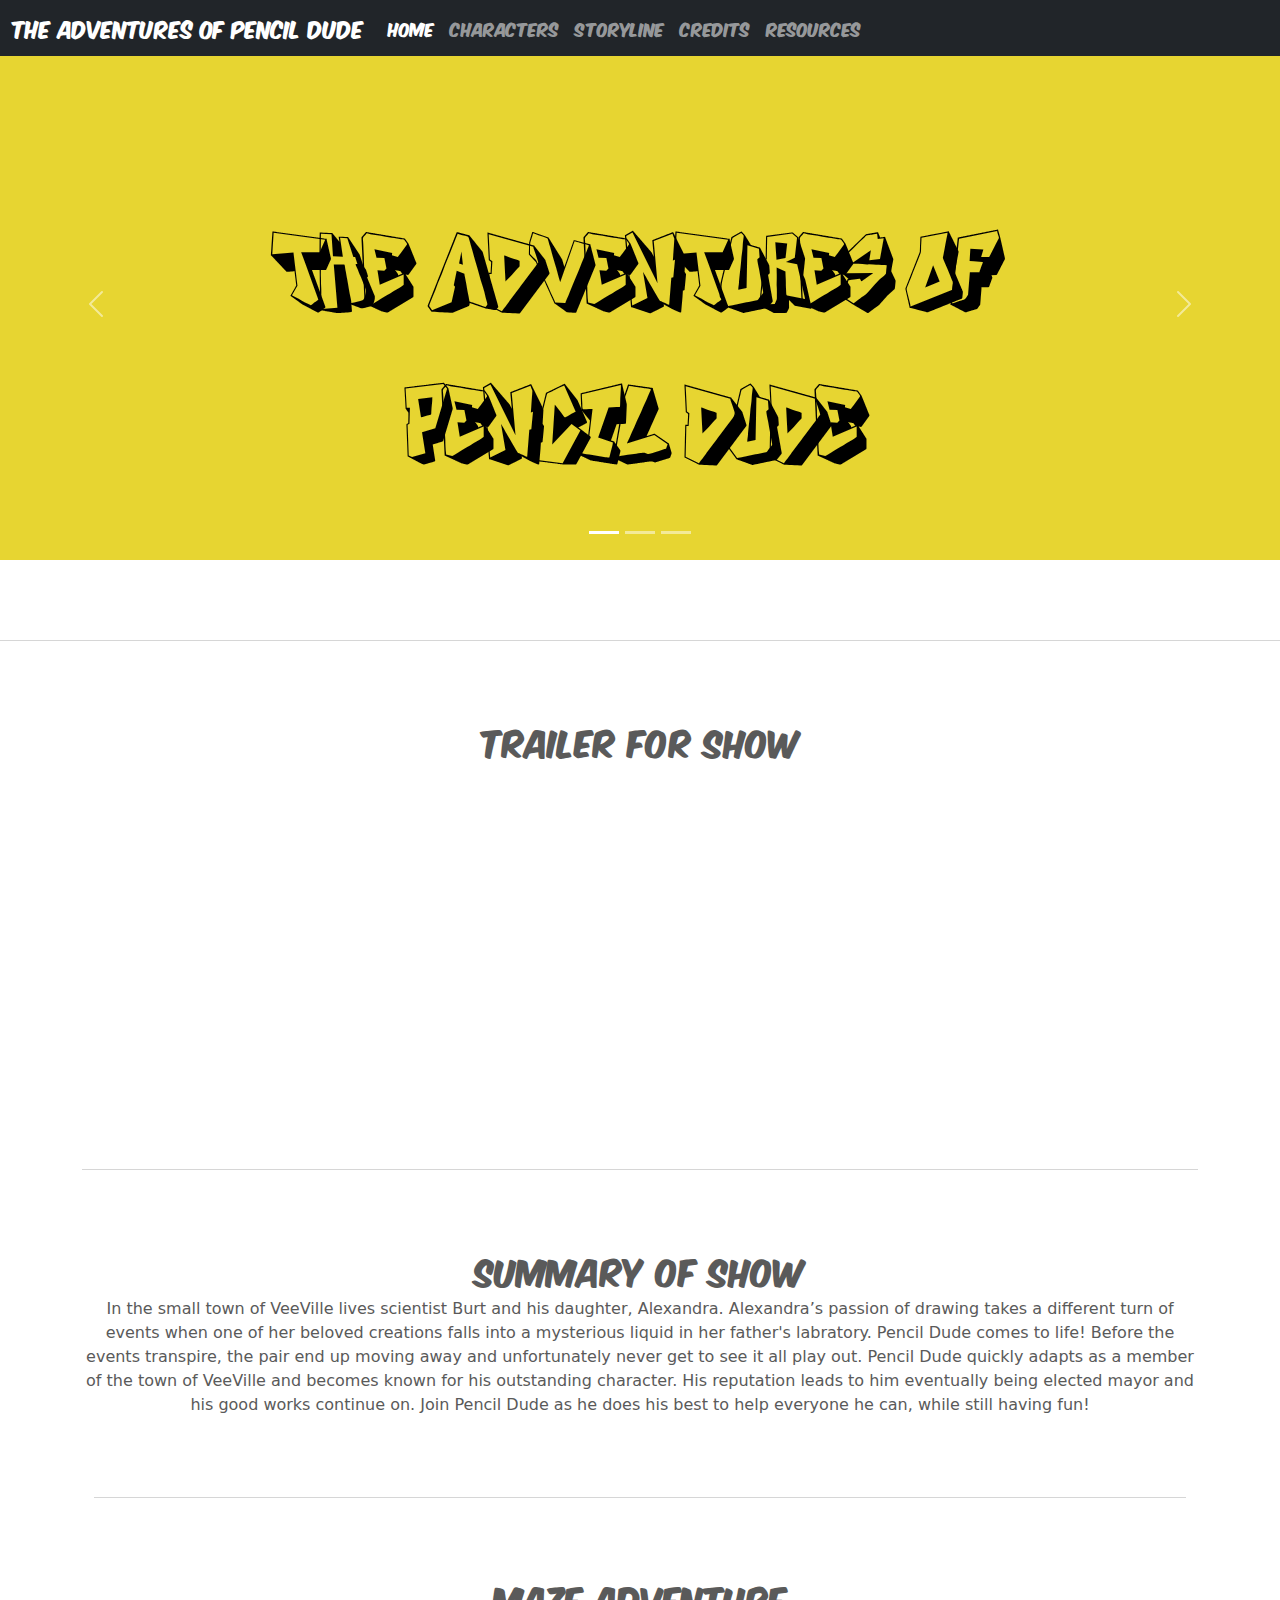
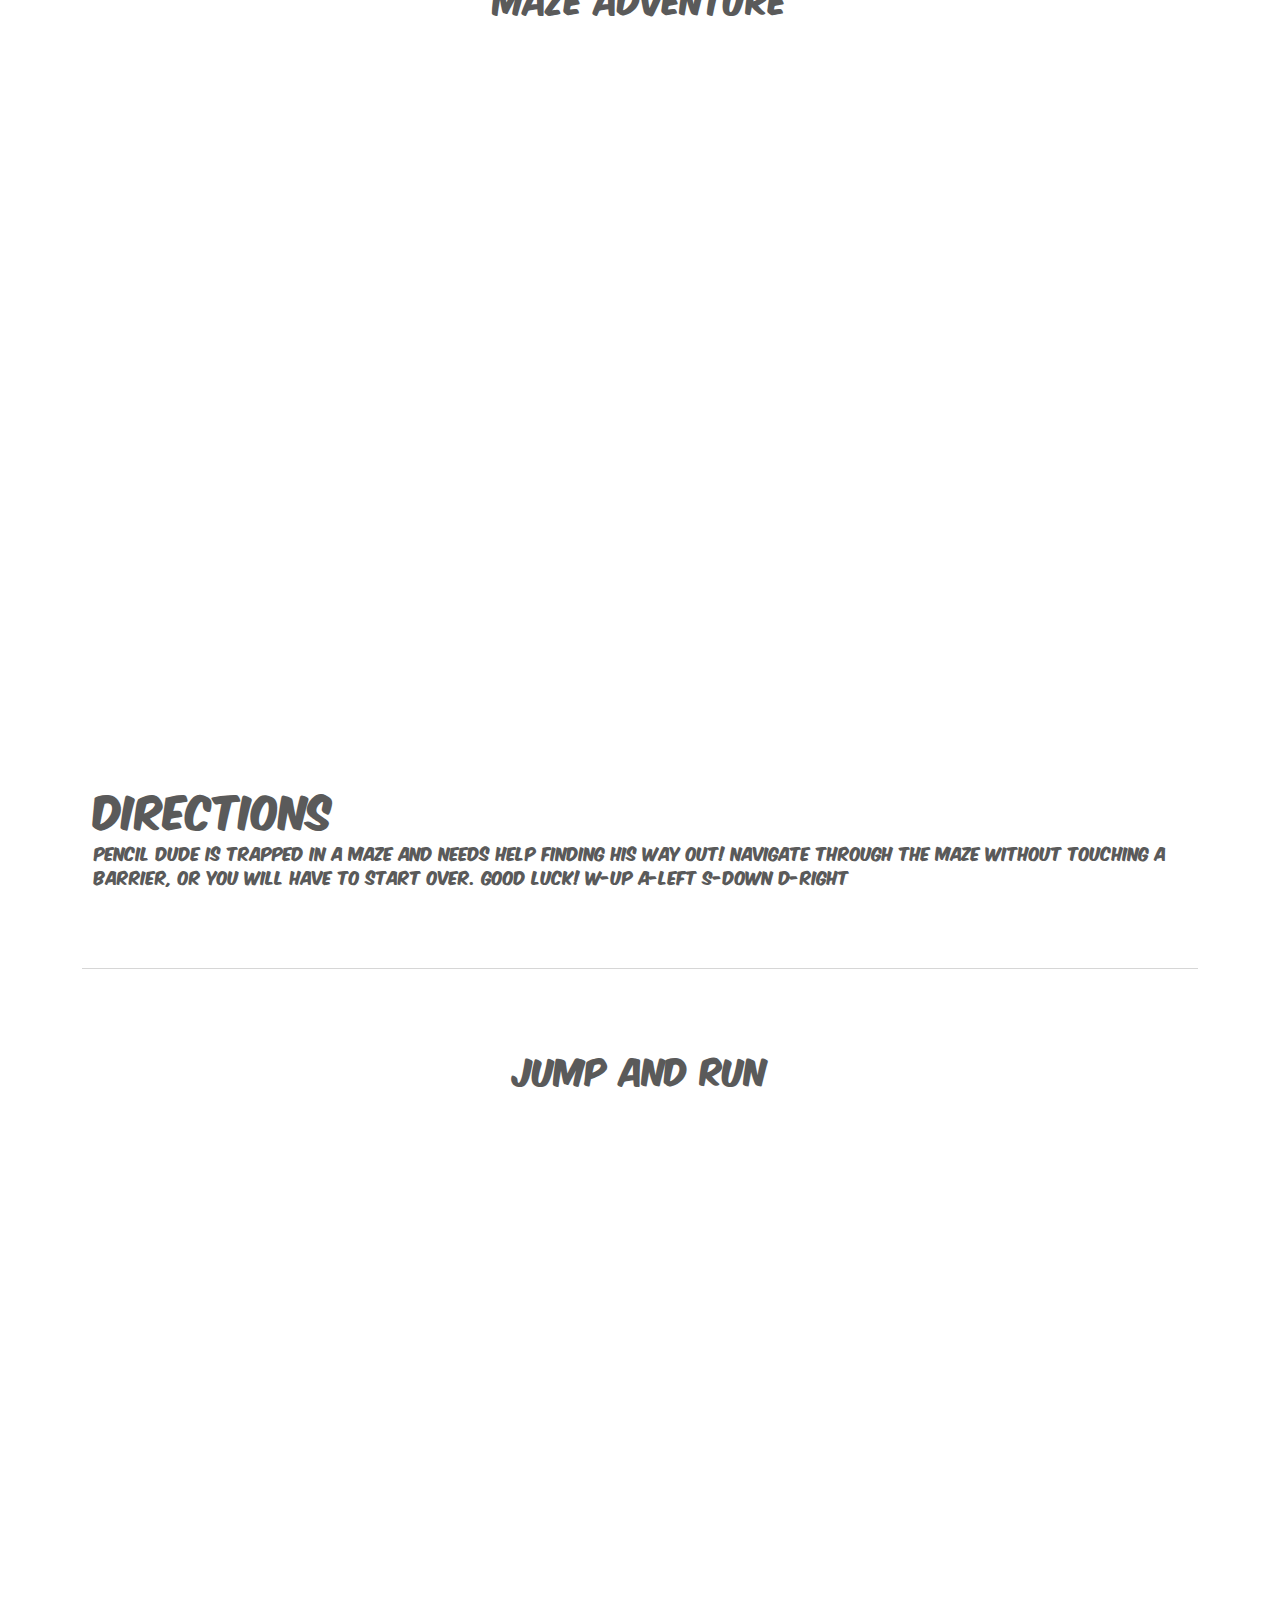
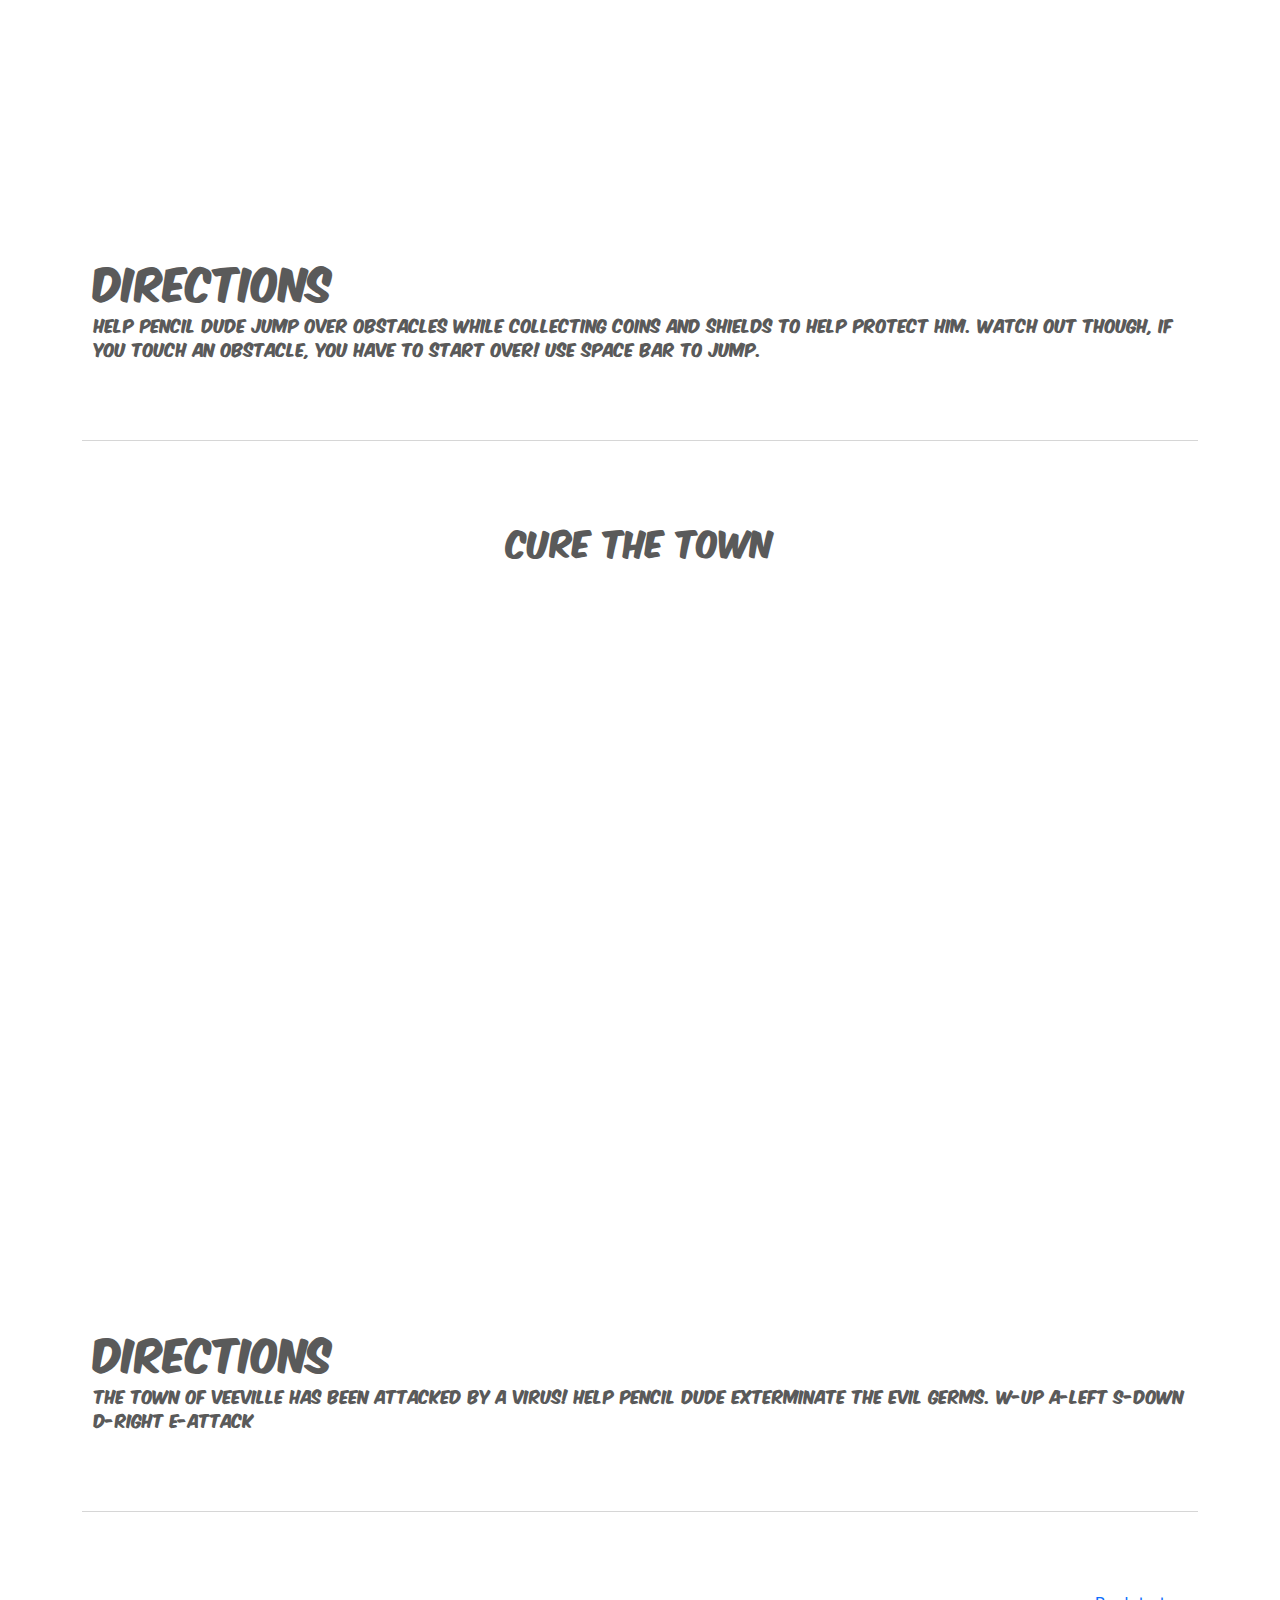
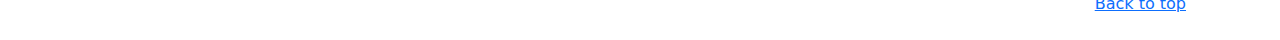
<file: index.html>
<!doctype html>
<html lang="en">

<head>
  <meta charset="utf-8">
  <meta name="viewport" content="width=device-width, initial-scale=1">
  <meta name="description" content="">
  <title>The Adventures of Pencil Dude</title>

  <meta name="theme-color" content="#7952b3">
  <link href="bootstrap.min.css" rel="stylesheet">

  <style>
    .bd-placeholder-img {
      font-size: 1.125rem;
      text-anchor: middle;
      -webkit-user-select: none;
      -moz-user-select: none;
      user-select: none;
    }

    @media (min-width: 768px) {
      .bd-placeholder-img-lg {
        font-size: 3.5rem;
      }
    }

    @font-face {
      font-family: book;
      src: url(Bookstory.ttf);
    }

    .book {
      font-family: book;
    }

    @font-face {
      font-family: font1;
      src: url(KOMIKAX_.ttf);
    }

    .font1 {
      font-family: font1;
    }

    @font-face {
      font-family: titlefont;
      src: url(DOCALLISME\ ON\ STREET.ttf);
    }

    .titlefont {
      font-family: titlefont;
    }
  </style>

  <!-- Custom styles for this template -->
  <link href="main.css" rel="stylesheet">
</head>

<body>
  <header>
    <nav class="navbar navbar-expand-md navbar-dark fixed-top bg-dark">
      <div class="container-fluid">
        <a class="navbar-brand font1" href="#">The Adventures of Pencil Dude</a>
        <button class="navbar-toggler" type="button" data-bs-toggle="collapse" data-bs-target="#navbarCollapse"
          aria-controls="navbarCollapse" aria-expanded="false" aria-label="Toggle navigation">
          <span class="navbar-toggler-icon"></span>
        </button>
        <div class="collapse navbar-collapse" id="navbarCollapse">
          <ul class="navbar-nav me-auto mb-2 mb-md-0">
            <li class="nav-item">
              <a class="nav-link active font1" aria-current="page" href="index.html">Home</a>
            </li>
            <li class="nav-item">
              <a class="nav-link font1" aria-current="page" href="Characters.html">Characters</a>
            </li>
            <li class="nav-item">
              <a class="nav-link font1" aria-current="page" href="Storyline.html">Storyline</a>
            </li>
            <li class="nav-item">
              <a class="nav-link font1" aria-current="page" href="Credits.html">Credits</a>
            </li>
            <li class="nav-item">
              <a class="nav-link font1" aria-current="page" href="Resources.html">Resources</a>
          </ul>
          <form class="d-flex">

          </form>
        </div>
      </div>
    </nav>
  </header>

  <main>
    <div id="myCarousel" class="carousel slide" data-bs-ride="carousel" data-interval="false">
      <div class="carousel-indicators">
        <button type="button" data-bs-target="#myCarousel" data-bs-slide-to="0" class="active" aria-current="true"
          aria-label="Slide 1"></button>
        <button type="button" data-bs-target="#myCarousel" data-bs-slide-to="1" aria-label="Slide 2"></button>
        <button type="button" data-bs-target="#myCarousel" data-bs-slide-to="2" aria-label="Slide 3"></button>
      </div>
      <div class="carousel-inner book">
        <div class="carousel-item active" style="background-color: rgb(231, 213, 49);">
          <div class="container">
            <div class="carousel-caption titlefont">
              <h1 style="color: black; font-size: 100px;">The Adventures of</h1><br>
              <h1 style="color: black; font-size: 100px;">Pencil Dude</h1>
            </div>
          </div>
        </div>
        <div class="carousel-item" style="background-color: rgb(231, 213, 49);">

          <div class="container">
            <div class="carousel-caption font1">
              <h1 style="font-size: 65px;">Streaming on Disney+</h1><br />
              <h1 style="font-size: 55px;">Coming Summer 2024!</h1>
            </div>
          </div>
        </div>
        <div class="carousel-item" style="background-color: rgb(231, 213, 49);">
          <div class="container">
            <div class="carousel-caption font1">
              <h1 style="font-size: 55px;">New Children's Show</h1><br />
              <h1 style="font-size: 55px;">Rated TV-Y</h1><br />
              <h1 style="font-size: 55px;">Fun for the whole family!</h1>

            </div>
          </div>
        </div>
      </div>
      <button class="carousel-control-prev" type="button" data-bs-target="#myCarousel" data-bs-slide="prev">
        <span class="carousel-control-prev-icon" aria-hidden="true"></span>
        <span class="visually-hidden">Previous</span>
      </button>
      <button class="carousel-control-next" type="button" data-bs-target="#myCarousel" data-bs-slide="next">
        <span class="carousel-control-next-icon" aria-hidden="true"></span>
        <span class="visually-hidden">Next</span>
      </button>
    </div>

    <!-- Marketing messaging and featurettes
  ================================================== -->
    <!-- Wrap the rest of the page in another container to center all the content. -->
    <hr class="featurette-divider">
    <Center>
      <h2 class="font1">Trailer for Show</h2>
      <iframe width="560" height="315" src="https://www.youtube.com/embed/fJIZGDgrWhs" title="YouTube video player"
        frameborder="0" allow="accelerometer; autoplay; clipboard-write; encrypted-media; gyroscope; picture-in-picture; 
    web-share" allowfullscreen></iframe>
    </Center>
    <div class="container marketing mt-">
      <hr class="featurette-divider">
      <Center>
        <h2 class="font1">Summary of Show</h2>
        <p>In the small town of VeeVille lives scientist Burt and his daughter, Alexandra. Alexandra’s passion of
          drawing takes a
          different turn of events when one of her beloved creations falls into a mysterious liquid in her father's
          labratory. Pencil Dude
          comes to life! Before the events transpire, the pair end up moving away and unfortunately never get to see it
          all play out.
          Pencil Dude quickly adapts as a member of the town of VeeVille and becomes known for his outstanding
          character. His reputation
          leads to him eventually being elected mayor and his good works continue on.
          Join Pencil Dude as he does his best to help everyone he can, while still having fun!</p>
      </Center>

      <div class="container marketing font1">
        <center>
          <hr class="featurette-divider">
          <h2 class="font1">Maze Adventure</h2>
          <iframe width="440" height="757" style="border: 0px;"
            src="https://studio.code.org/projects/gamelab/R7LKZqHp4z3cVtXh38hfhJ8t54mOFyJ8nQzSPPdzw3c/embed"></iframe>

        </center>
        <h1 class="font1">Directions</h1>
        <p> Pencil Dude is trapped in a maze and needs help finding his
          way out! Navigate through the maze without touching a barrier, or you
          will have to start over. Good luck! W-up A-Left S-Down D-Right </p>
      </div><!-- /.container -->
      <hr class="featurette-divider">
      
      
       <div class="container marketing font1">
        <center>
          <h2 class+"font1">Jump and Run</h2>
          <iframe width="440" height="757" style="border: 0px;"
            src="https://studio.code.org/projects/gamelab/HmrxrgDSytrBoMnrc_Ww-As7ogGLZpT6Zk1c9LsGW8E/embed"></iframe>

        </center>
        <h1 class="font1">Directions</h1>
        <p>Help Pencil Dude jump over obstacles while collecting coins and shields to help protect him. Watch out though, if you touch an obstacle, you have to start over! Use space bar to jump.</p>
      </div><!-- /.container -->
      <hr class="featurette-divider">

       <div class="container marketing font1">
        <center>
          <h2 class+"font1">Cure the Town</h2>
          <iframe width="440" height="757" style="border: 0px;"
            src="https://studio.code.org/projects/gamelab/MYHHmN7JrzLw9VxasAe5GoPQ0sRqFh3EXO-oFxvbmEw/embed"></iframe>

        </center>
        <h1 class="font1">Directions</h1>
        <p>The town of VeeVille has been attacked by a virus! Help Pencil Dude exterminate the evil germs. W-up A-left S-down D-right E-attack </p>
      </div><!-- /.container -->
      <hr class="featurette-divider">
      

    <!-- FOOTER -->
    <footer class="container">
      <p class="float-end"><a href="#">Back to top</a></p>
    </footer>
  </main>
  <script src="/bootstrap.bundle.min.js"></script>
</body>

</html>
</file>
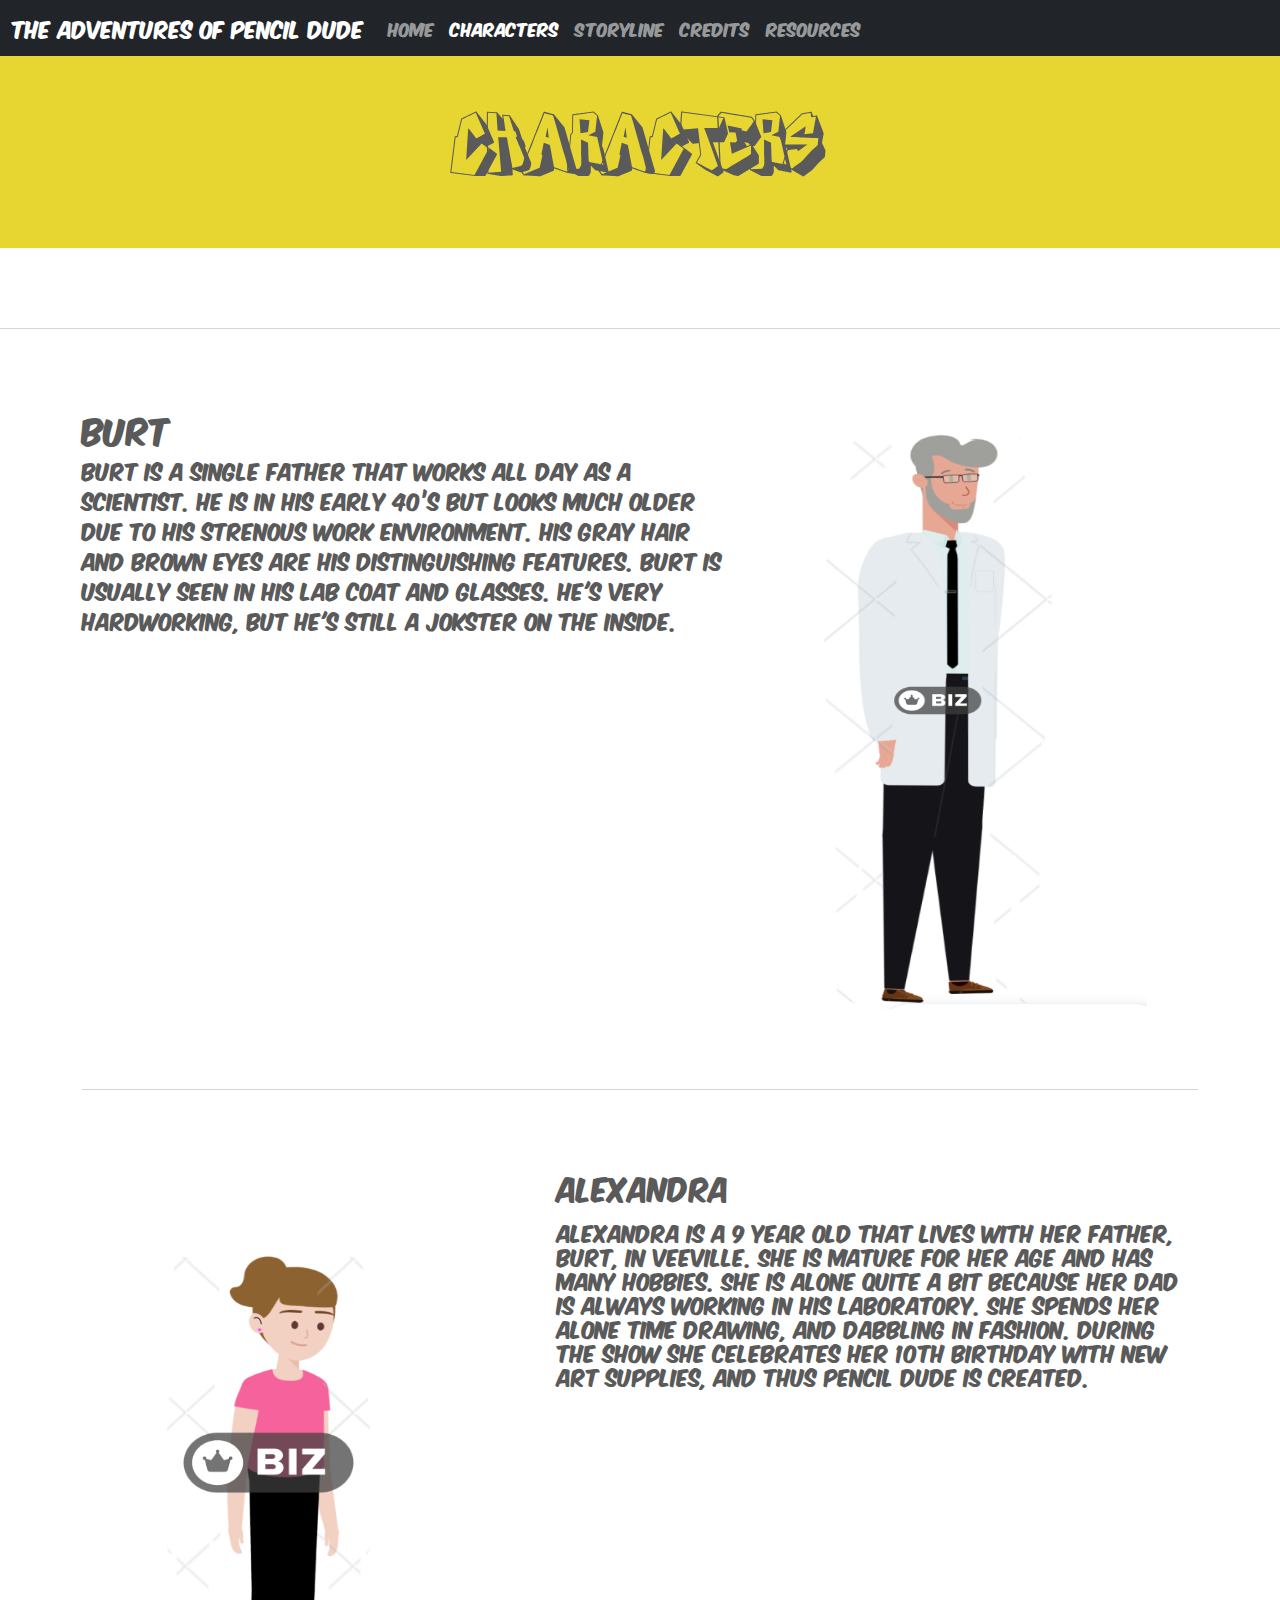
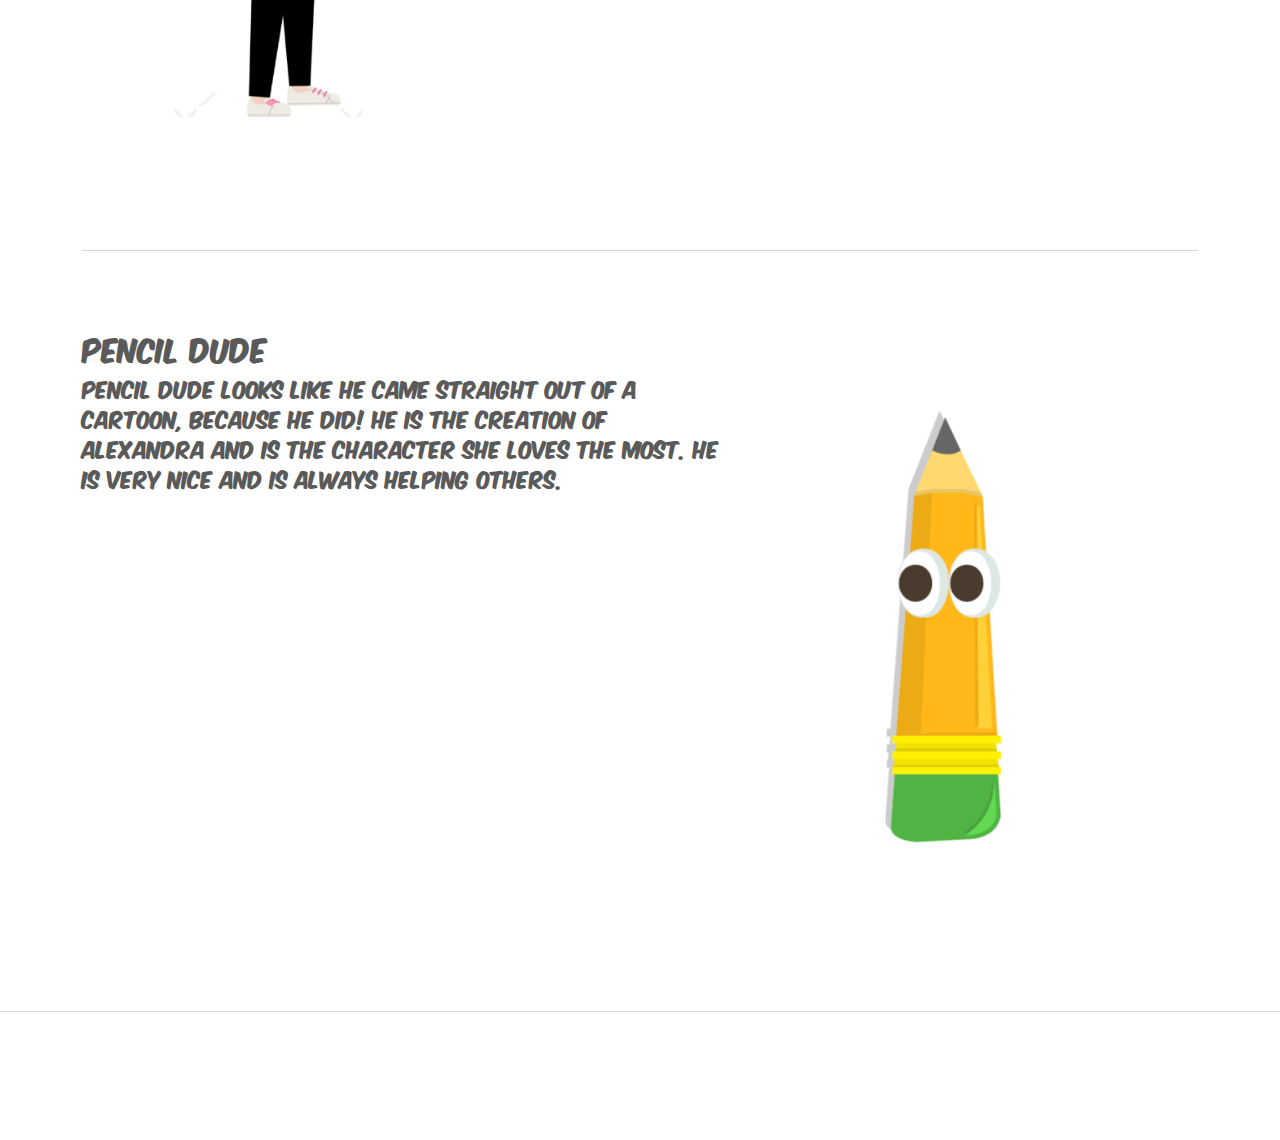
<file: Characters.html>
<!doctype html>
<html lang="en">

<head>
  <meta charset="utf-8">
  <meta name="viewport" content="width=device-width, initial-scale=1">
  <meta name="description" content="">
  <title>The Adventures of Pencil Dude</title>

  <meta name="theme-color" content="#7952b3">
  <link href="bootstrap.min.css" rel="stylesheet">

  <style>
    .bd-placeholder-img {
      font-size: 1.125rem;
      text-anchor: middle;
      -webkit-user-select: none;
      -moz-user-select: none;
      user-select: none;
    }

    @media (min-width: 768px) {
      .bd-placeholder-img-lg {
        font-size: 3.5rem;
      }
    }

    @font-face {
      font-family: book;
      src: url(Bookstory.ttf);
    }

    .book {
      font-family: book;
    }

    @font-face {
      font-family: font1;
      src: url(KOMIKAX_.ttf);
    }

    .font1 {
      font-family: font1;
    }

    @font-face {
      font-family: titlefont;
      src: url(DOCALLISME\ ON\ STREET.ttf);
    }

    .titlefont {
      font-family: titlefont;
    }
  </style>

  <!-- Custom styles for this template -->
  <link href="main.css" rel="stylesheet">
</head>

<body>

  <header>
    <nav class="navbar navbar-expand-md navbar-dark fixed-top bg-dark">
      <div class="container-fluid">
        <a class="navbar-brand font1" href="#">The Adventures of Pencil Dude</a>
        <button class="navbar-toggler" type="button" data-bs-toggle="collapse" data-bs-target="#navbarCollapse"
          aria-controls="navbarCollapse" aria-expanded="false" aria-label="Toggle navigation">
          <span class="navbar-toggler-icon"></span>
        </button>
        <div class="collapse navbar-collapse" id="navbarCollapse">
          <ul class="navbar-nav me-auto mb-2 mb-md-0">
            <li class="nav-item">
              <a class="nav-link font1" aria-current="page" href="index.html">Home</a>
            </li>
            <li class="nav-item">
                <a class="nav-link font1 active" aria-current="page" href="Characters.html">Characters</a>
              </li>
              <li class="nav-item">
                <a class="nav-link font1" aria-current="page" href="Storyline.html">Storyline</a>
              </li>
              <li class="nav-item">
                <a class="nav-link font1" aria-current="page" href="Credits.html">Credits</a>
            </li>
            <li class="nav-item">
              <a class="nav-link font1 " aria-current="page" href="Resources.html">Resources</a>
            </li>
          </ul>
          <form class="d-flex">

          </form>
        </div>
      </div>
    </nav>
  </header>
  <div style="background-color: rgb(231, 213, 49);">
    <div class="p-5">
      <center>
      <h1 class="titlefont" style="font-size: 80px;">Characters</h1>
    </center>
      </div> 
    </div>    
  <hr class="featurette-divider">
  <div class="container marketing font1">
    <div class="row featurette">
        <div class="col-md-7">
        <h2>Burt</h2>
        <p class="lead">Burt is a single father that works all day as a scientist. He is in his early 40’s but looks 
            much older due to his strenous work environment. His gray hair and brown eyes are his distinguishing features. 
            Burt is usually seen in his lab coat and glasses. He's very hardworking, but he's still a jokster on the inside.</p>
        </div>

        <div class="col-md-5">
        <img src="Burt.png" width="400" height="600">
        </div>
    </div>

    <hr class="featurette-divider">

    <div class="row featurette">
        <div class="col-md-7 order-md-2">
        <h3>Alexandra</p>
            <p class="lead"> Alexandra is a 9 year old that lives with her father, Burt, in VeeVille. 
            She is mature for her age and has many hobbies. She is alone quite a bit because her dad is always working in 
            his laboratory. She spends her alone time drawing, and dabbling in fashion. During the show she celebrates her 
            10th birthday with new art supplies, and thus Pencil Dude is created.</p>
        </div>

        <div class="col-md-5 order-md-1">
        <img src="Alexandra.png" width="400" height="600">



        </div>
    </div>

    <hr class="featurette-divider">

    <div class="row featurette">
        <div class="col-md-7">
        <h3>Pencil Dude</h3>
        <p class="lead">Pencil Dude looks like he came straight out of a cartoon, because he did! He is the creation of 
        Alexandra and is the character she loves the most. He is very nice and is always helping others.</p>
        </div>

        <div class="col-md-5">
        <img src="Pencil Dude.png" width="400" height="600">
        </div>
    </div>
  </div>
  <hr class="featurette-divider">
</file>
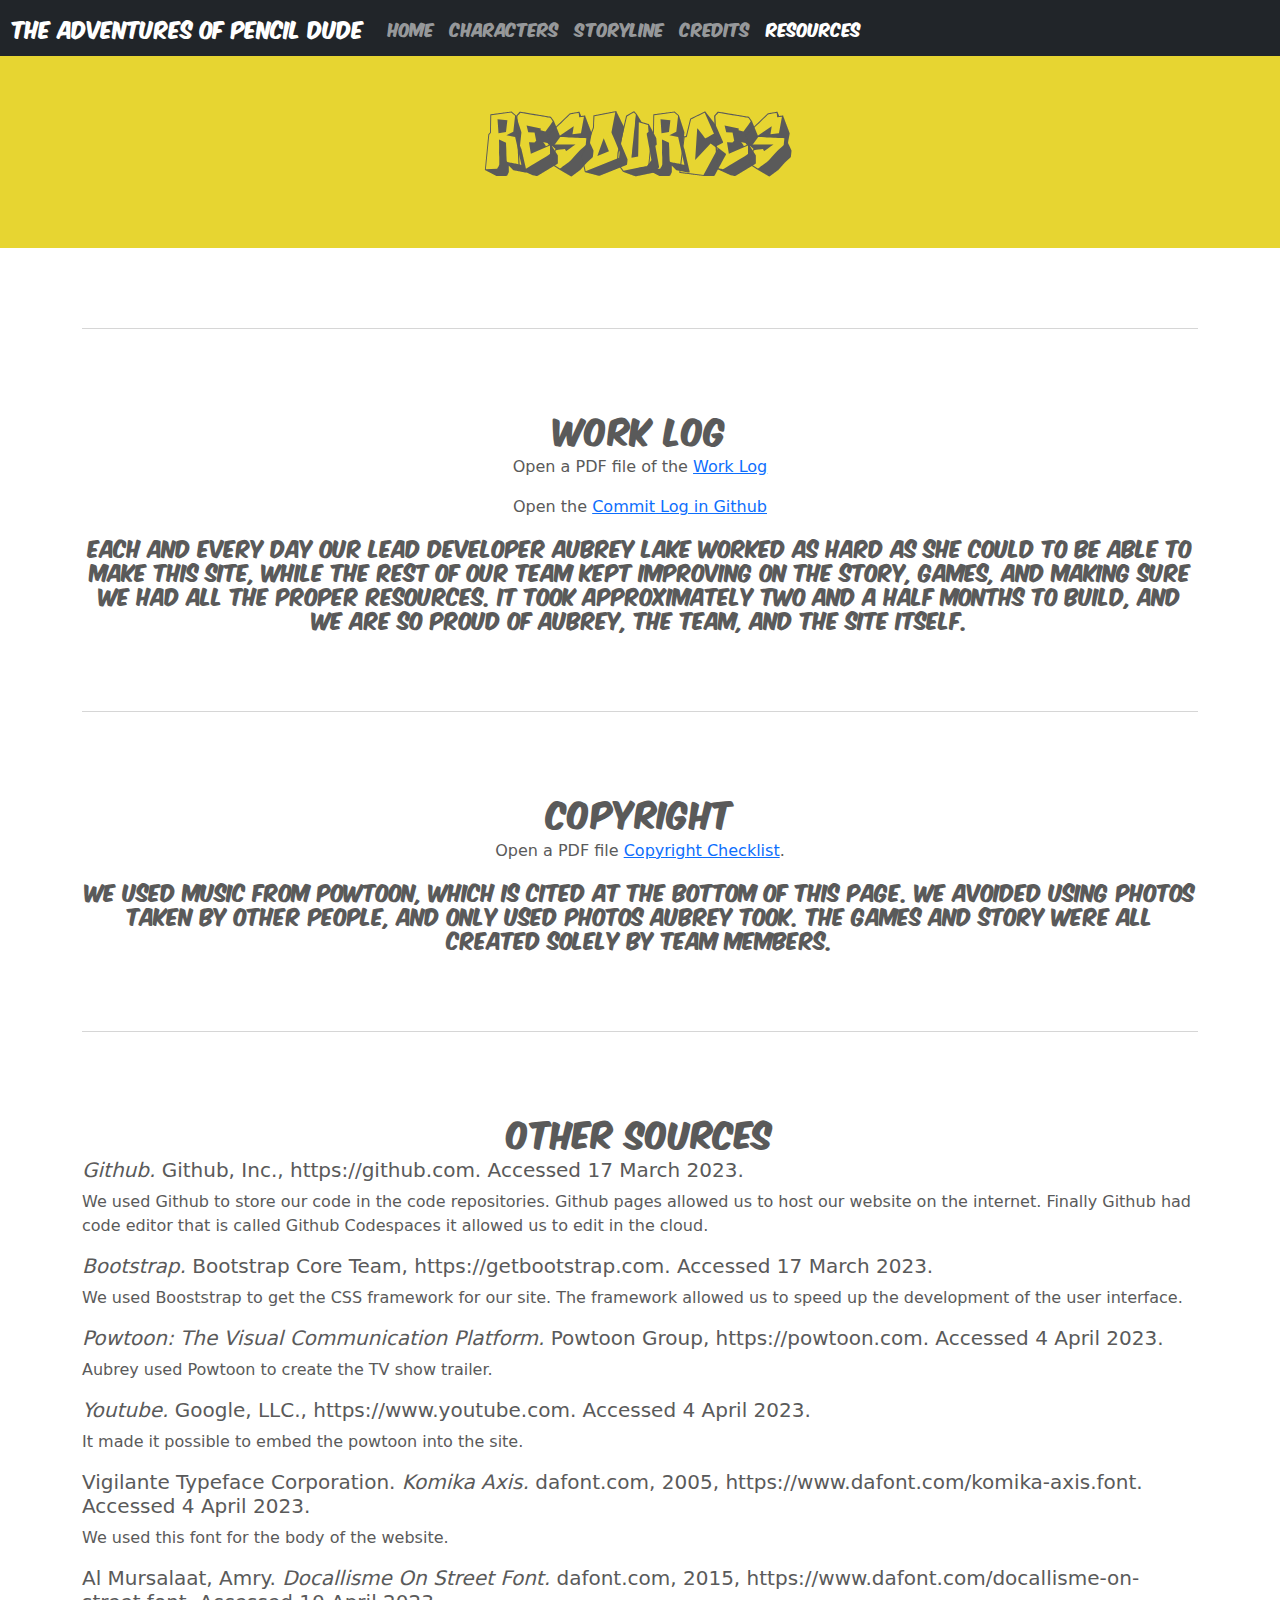
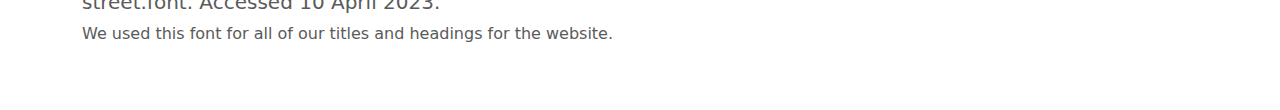
<file: Resources.html>
<!doctype html>
<html lang="en">

<head>
  <meta charset="utf-8">
  <meta name="viewport" content="width=device-width, initial-scale=1">
  <meta name="description" content="">
  <title>The Adventures of Pencil Dude</title>

  <meta name="theme-color" content="#7952b3">
  <link href="bootstrap.min.css" rel="stylesheet">

  <style>
    .bd-placeholder-img {
      font-size: 1.125rem;
      text-anchor: middle;
      -webkit-user-select: none;
      -moz-user-select: none;
      user-select: none;
    }

    @media (min-width: 768px) {
      .bd-placeholder-img-lg {
        font-size: 3.5rem;
      }
    }
  </style>


  <!-- Custom styles for this template -->
  <link href="main.css" rel="stylesheet">
</head>

<body>
  <header>
    <nav class="navbar navbar-expand-md navbar-dark fixed-top bg-dark">
      <div class="container-fluid">
        <a class="navbar-brand font1" href="#">The Adventures of Pencil Dude</a>
        <button class="navbar-toggler" type="button" data-bs-toggle="collapse" data-bs-target="#navbarCollapse"
          aria-controls="navbarCollapse" aria-expanded="false" aria-label="Toggle navigation">
          <span class="navbar-toggler-icon"></span>
        </button>
        <div class="collapse navbar-collapse" id="navbarCollapse">
          <ul class="navbar-nav me-auto mb-2 mb-md-0">
            <li class="nav-item">
              <a class="nav-link font1" aria-current="page" href="index.html">Home</a>
            </li>
            <li class="nav-item">
              <a class="nav-link font1" aria-current="page" href="Characters.html">Characters</a>
            </li>
            <li class="nav-item">
              <a class="nav-link font1" aria-current="page" href="Storyline.html">Storyline</a>
            </li>
            <li class="nav-item">
              <a class="nav-link font1" aria-current="page" href="Credits.html">Credits</a>
            </li>
            <li class="nav-item">
              <a class="nav-link font1 active " aria-current="page" href="Resources.html">Resources</a>
            </li>
          </ul>
          <form class="d-flex">
          </form>
        </div>
      </div>
    </nav>
  </header>
  <div style="background-color: rgb(231, 213, 49);">
    <div class="p-5">
      <center>
        <h1 class="titlefont" style="font-size: 80px;">Resources</h1>
      </center>
    </div>
  </div>

  <div class="container">
    <div class="col-lg-12">
      <hr class="featurette-divider">
      <center>

        <head>
          <title>Title of the document</title>
        </head>

        <body>
          <h2 class="font1">Work Log</h2>
          <p>Open a PDF file of the <a href="https://ablake09.github.io/plan-of-work-log%20(3).pdf"> Work Log </a></p>
          <p>Open the <a href="https://github.com/ablake09/ablake09.github.io/commits"> Commit Log in
              Github</a></p>
          <h5 class="font1">Each and every day our lead developer Aubrey Lake worked as hard as she could to be able to make this
            site, while the rest of our team kept improving on the story, games, and making sure we had all the proper resources. It took
            Approximately two and a half months to build, and we are so proud of Aubrey, the team, and the site itself. </h5>
        </body>
        <hr class="featurette-divider">

        <body>
          <h2 class="font1">Copyright</h2>
          <p>Open a PDF file <a href="student-copyright-checklist.pdf">Copyright Checklist</a>.</p>
          <h5 class="font1">We used music from powtoon, which is cited at the bottom of this page. We avoided using
            photos taken by other people, and only used photos Aubrey took. The games and story were all created solely by team members. </h5>

          <hr class="featurette-divider">
          <h2 class=font1>Other Sources</h2>
      </center>
      <h5><i>Github.</i> Github, Inc., https://github.com. Accessed 17 March 2023.</h5>
      <p>We used Github to store our code in the code repositories. Github pages allowed us to host our website on the
        internet. Finally Github had code editor that is called Github Codespaces it allowed us to edit in the cloud.
      </p>
      <h5><i>Bootstrap.</i> Bootstrap Core Team, https://getbootstrap.com. Accessed 17 March 2023. </h5>
      <p>We used Booststrap to get the CSS framework for our site. The framework allowed us to speed up the development
        of the user interface. </p>
      <h5><i>Powtoon: The Visual Communication Platform.</i> Powtoon Group,
        https://powtoon.com. Accessed 4 April 2023.</h5>
      <p>Aubrey used Powtoon to create the TV show trailer.</p>
      <h5><i>Youtube.</i> Google, LLC., https://www.youtube.com. Accessed 4 April 2023.</h5>
      <p>It made it possible to embed the powtoon into the site.</p>
      <h5>Vigilante Typeface Corporation. <i>Komika Axis.</i> dafont.com, 2005, https://www.dafont.com/komika-axis.font.
        Accessed 4 April 2023.</h5>
        <p>We used this font for the body of the website. </p>
      <h5> Al Mursalaat, Amry. <i>Docallisme On Street Font.</i> dafont.com, 2015,
        https://www.dafont.com/docallisme-on-street.font. Accessed 10 April 2023.</h5>
      <p>We used this font for all of our titles and headings for the website. </p>
    </div>
</body>
</file>
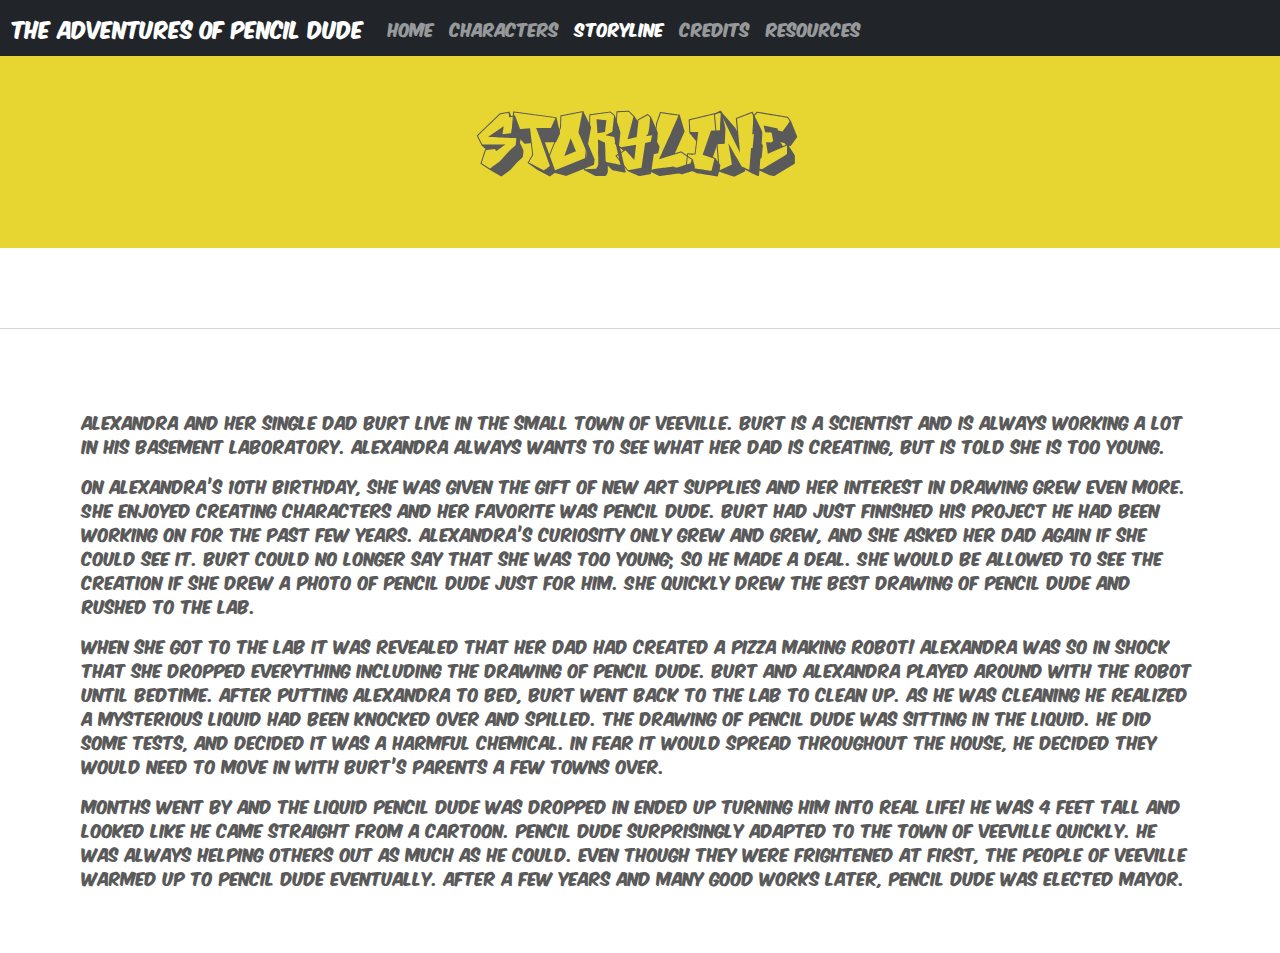
<file: Storyline.html>
<!doctype html>
<html lang="en">

<head>
  <meta charset="utf-8">
  <meta name="viewport" content="width=device-width, initial-scale=1">
  <meta name="description" content="">
  <title>The Adventures of Pencil Dude</title>

  <meta name="theme-color" content="#7952b3">
  <link href="bootstrap.min.css" rel="stylesheet">

  <style>
    .bd-placeholder-img {
      font-size: 1.125rem;
      text-anchor: middle;
      -webkit-user-select: none;
      -moz-user-select: none;
      user-select: none;
    }

    @media (min-width: 768px) {
      .bd-placeholder-img-lg {
        font-size: 3.5rem;
      }
    }
  </style>


  <!-- Custom styles for this template -->
  <link href="main.css" rel="stylesheet">
</head>

<body>

  <header>
    <nav class="navbar navbar-expand-md navbar-dark fixed-top bg-dark">
      <div class="container-fluid">
        <a class="navbar-brand font1" href="#">The Adventures of Pencil Dude</a>
        <button class="navbar-toggler" type="button" data-bs-toggle="collapse" data-bs-target="#navbarCollapse"
          aria-controls="navbarCollapse" aria-expanded="false" aria-label="Toggle navigation">
          <span class="navbar-toggler-icon"></span>
        </button>
        <div class="collapse navbar-collapse" id="navbarCollapse">
          <ul class="navbar-nav me-auto mb-2 mb-md-0">
            <li class="nav-item">
              <a class="nav-link font1" aria-current="page" href="index.html">Home</a>
            </li>
            <li class="nav-item">
              <a class="nav-link font1" aria-current="page" href="Characters.html">Characters</a>
            </li>
            <li class="nav-item">
              <a class="nav-link font1 active" aria-current="page" href="Storyline.html">Storyline</a>
            </li>
            <li class="nav-item">
              <a class="nav-link font1" aria-current="page" href="Credits.html">Credits</a>
            </li>
            <li class="nav-item">
              <a class="nav-link font1 " aria-current="page" href="Resources.html">Resources</a>
            </li>
          </ul>
          <form class="d-flex">
          </form>
        </div>
      </div>
    </nav>
  </header>

  <div style="background-color: rgb(231, 213, 49);">
  <div class="p-5">
    <center>
    <h1 class="titlefont" style="font-size: 80px;">Storyline</h1>
  </center>
    </div> 
  </div>    
  <hr class="featurette-divider">
  </div>
  <div class="container">
    <div class="col-lg-12 font1">
      <p>Alexandra and her single dad Burt live in the small town of VeeVille. Burt is a scientist and is always
        working a lot in his basement laboratory. Alexandra always wants to see what her dad is creating, but is told
        she is too young. </p>
      <p>On Alexandra’s 10th birthday, she was given the gift of new art supplies and her interest in drawing grew even more. 
        She enjoyed creating characters and her favorite was Pencil Dude. Burt had just finished his project he had been working on for the past
        few years. Alexandra’s curiosity only grew and grew, and she asked her dad again if she could see it. Burt could no longer say
        that she was too young; so he made a deal. She would be allowed to see the creation if she drew a photo of
        Pencil Dude just for him. She quickly drew the best drawing of Pencil Dude and rushed to the lab.</p>
      <p>When she got to the lab it was revealed that her dad had created a pizza making robot! Alexandra was so in shock that 
        she dropped everything including the drawing of Pencil Dude. Burt and Alexandra played around with the robot until bedtime. 
        After putting Alexandra to bed, Burt went back to the lab to clean up. As he was cleaning he realized a mysterious liquid had
        been knocked over and spilled. The drawing of Pencil Dude was sitting in the liquid. He did some tests, and decided it was a 
        harmful chemical. In fear it would spread throughout the house, he decided they would need to
        move in with Burt’s parents a few towns over. </p>
      <p>Months went by and the liquid Pencil Dude was dropped in ended up turning him into real life! He was 4 feet tall and
        looked like he came straight from a cartoon. Pencil Dude surprisingly adapted to the town of VeeVille quickly.
        He was always helping others out as much as he could. Even though they were frightened at first, the people of
        VeeVille warmed up to Pencil Dude eventually. After a few years and many good works later, Pencil Dude was elected mayor. </p>
</body>

</html>
</file>
<file: main.css>
/* GLOBAL STYLES
-------------------------------------------------- */
/* Padding below the footer and lighter body text */

body {
  padding-top: 3rem;
  padding-bottom: 3rem;
  color: #5a5a5a;
}


/* CUSTOMIZE THE CAROUSEL
  -------------------------------------------------- */

/* Carousel base class */
.carousel {
  margin-bottom: 4rem;
}

/* Since positioning the image, we need to help out the caption */
.carousel-caption {
  bottom: 3rem;
  z-index: 10;
}

/* Declare heights because of positioning of img element */
.carousel-item {
  height: 32rem;
}

.carousel-item>img {
  position: absolute;
  top: 0;
  left: 0;
  min-width: 100%;
  height: 32rem;
}


/* MARKETING CONTENT
  -------------------------------------------------- */

/* Center align the text within the three columns below the carousel */
.marketing .col-lg-4 {
  margin-bottom: 1.5rem;
  text-align: center;
}

.marketing h2 {
  font-weight: 400;
}

/* rtl:begin:ignore */
.marketing .col-lg-4 p {
  margin-right: .75rem;
  margin-left: .75rem;
}

/* rtl:end:ignore */


/* Featurettes
  ------------------------- */

.featurette-divider {
  margin: 5rem 0;
  /* Space out the Bootstrap <hr> more */
}

/* Thin out the marketing headings */
/* .featurette-heading {
  .ref::before {
    font-weight: 300;
    line-height: 1;
    letter-spacing: -.05rem;
    content: "Characters ";
  }
} */



  /* RESPONSIVE CSS
  -------------------------------------------------- */

  @media (min-width: 40em) {

    /* Bump up size of carousel content */
    .carousel-caption p {
      margin-bottom: 1.25rem;
      font-size: 1.25rem;
      line-height: 1.4;
    }

    .featurette-heading {
      font-size: 50px;
    }
  }

  @media (min-width: 62em) {
    .featurette-heading {
      margin-top: 7rem;
    }
  }

  @font-face {
    font-family: font1;
    src: url(KOMIKAX_.ttf);
  }

  .font1 {
    font-family: font1;
  }

  @font-face {
    font-family: titlefont;
    src: url(DOCALLISME\ ON\ STREET.ttf);
  }

  .titlefont {
    font-family: titlefont;
  }
</file>
